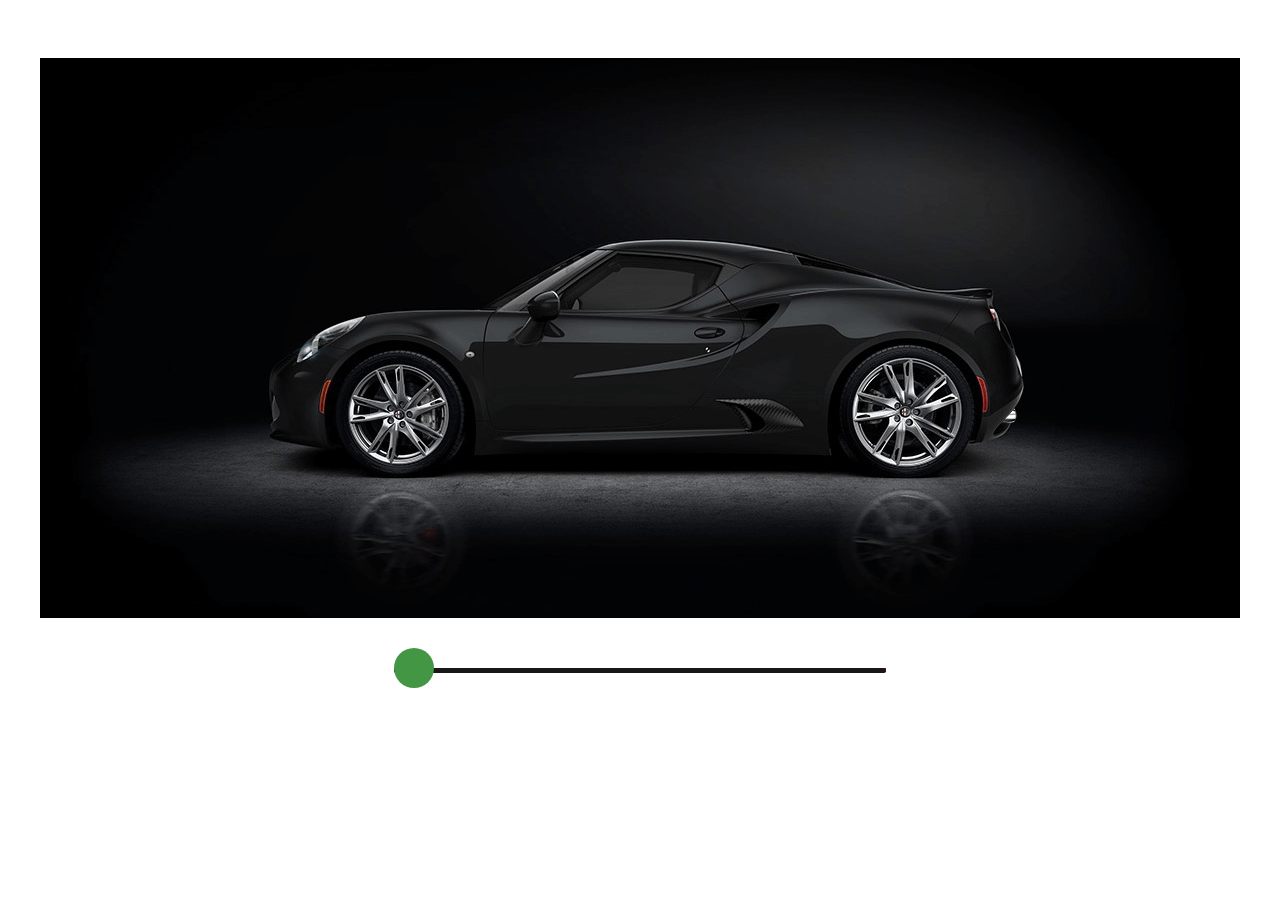
<file: Patrick2/More-info-vehicle.html>
<!DOCTYPE html>
<html>
<head>
	<title> More info vehicle </title>
	<!-- <link rel="stylesheet" type="text/css" href="css/style-more-info-vehicle.css"> -->
	<link rel="stylesheet" type="text/css" href="css/car.css">
	<script src="https://ajax.googleapis.com/ajax/libs/jquery/1.9.1/jquery.min.js"></script>
</head>
<body>
	<div class="wrapper-car">
		<div class="container">
			<div class="wrap-car">
				<div class="wrap-car-image">
					<img src="images/alfa.png">
					<div class="car-image"></div>
				</div>
				<div class="form-range">
					<form action="" class="my-range">
						<input type="range" name="range" id="input-range" min="0" max="17" value="0">
						<span class="texte"></span>
					</form>
				</div>
			</div>
		</div>
	</div>
</body>

<script>
	var slider = document.getElementById("input-range");
	$(slider).on('input',()=>{
		$('.car-image').css({"opacity":"1"})
		var position=6.25*slider.value+"%"
		$('.car-image').css({"transform":"translateX(-"+position+")"})
		$('.texte').text(slider.value)
	})
</script>
</html>
</file>
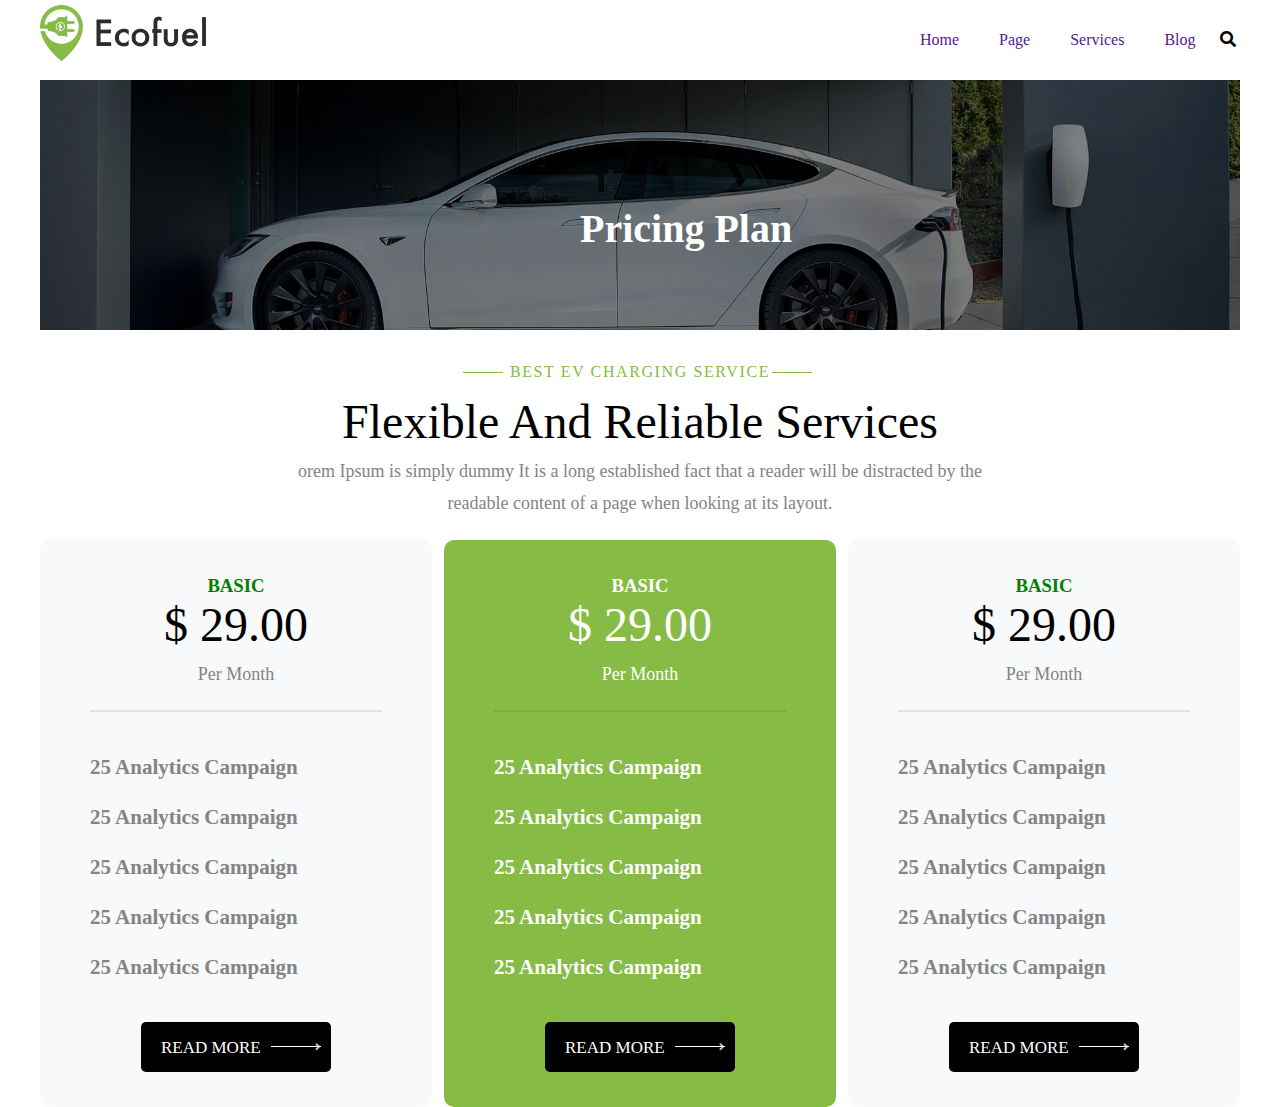
<file: Patrick2/pricing-plan.html>
<!DOCTYPE html>
<html>
<head>
	<title> Pricing Plan </title>
	<!-- fontawesome -->
    <link rel="stylesheet" href="https://cdnjs.cloudflare.com/ajax/libs/font-awesome/4.7.0/css/font-awesome.min.css">
    <link rel="stylesheet" href="https://cdnjs.cloudflare.com/ajax/libs/font-awesome/5.13.1/css/all.min.css">

	<link rel="stylesheet" type="text/css" href="css/pricing-plan.css">
	<link rel="stylesheet" type="text/css" href="css/style-header.css">
	<link rel="stylesheet" type="text/css" href="css/style-differentes-voiture.css">
</head>
<body>
	<div class="wrap-pricing-plan">
		<div class="container-pricing-plan">

			<div class="wrap-header">
             		<div class="container-header">
             			<div class="left-party-header">
             				<img src="images/header-logo.png">
             			</div>
             			<div class="right-items-header">
             				<div class="right-menus-party-header">
	             				<ul class="various-menus">
	             					<li> 
	             						<a href=""> Home </a>
	             						<ul class="various-sous-menus">
	             							<li> <a href=""> Home default </a> </li>
	             							<li> <a href=""> Home prime </a> </li>
	             							<li> <a href=""> Home default </a> </li>
	             						</ul>
         							</li>
	             					<li> <a href=""> Page </a> </li>
	             					<li> <a href=""> Services </a> </li>
	             					<li> <a href=""> Blog </a> </li>
	             				</ul>
	             			</div>
	             			<div class="icon-search">
	             				<i class="fa fa-search"></i>
	             			</div>
	             			<div class="icon-cart">
	             				<i class="fa fa-cart"></i>
	             			</div>
             			</div>
             		</div>
             	</div>

             	<div class="wrap-banner-pricing-plan">
             		<div class="container-banner-pricing-plan">
             			<div class="image-background-banner">
             				<img src="images/bg-2.jpg">
             			</div>
             			<div class="background-text-color">
             				
             			</div>
             			<div class="text-banner-pricing-plan">
             				<h2 class="title-banner"> Pricing Plan </h2>
             			</div>
             		</div>
             	</div>

             	<div class="wrap-Our-best-price-plan">
             		<div class="container-best-price-plan">
             			<h3 class="titre-bloc-nos-voitures"> BEST EV CHARGING SERVICE </h3>
             			<h2 class="second-title-nos-voitures"> Flexible And Reliable Services </h2>
             			<p class="paragraph-description-services"> orem Ipsum is simply dummy It is a long established fact that a reader will be distracted by the <br> readable content of a page when looking at its layout. </p>
             		</div>
             		<div class="differents-price-location">
             			<div class="item-price-location">
             				<div class="top-item-bloc">
             					<h3 class="titre-bloc-nosst-voitures"> BASIC </h3>
	             				<h2 class="second-title-nos-voitures"> $ 29.00 </h2>
	             				<p class="paragraph-description-services"> Per Month </p>
             				</div>
             				<div class="bottom-item-bloc">
             					<div class="any-item-bottom">
             						<h2 class="title-identification title-different"> 25 Analytics Campaign </h2>
             					</div>
             					<div class="any-item-bottom">
             						<h2 class="title-identification"> 25 Analytics Campaign </h2>
             					</div>
             					<div class="any-item-bottom">
             						<h2 class="title-identification"> 25 Analytics Campaign </h2>
             					</div>
             					<div class="any-item-bottom">
             						<h2 class="title-identification"> 25 Analytics Campaign </h2>
             					</div>
             					<div class="any-item-bottom">
             						<h2 class="title-identification"> 25 Analytics Campaign </h2>
             					</div>
             					<div class="bottom-informations-echantillon">
             						<button> <span class="text-button"> READ MORE </span> </button>
             					</div>
             				</div>
             			</div>
             			<div class="item-price-location item-price-different">
             				<div class="top-item-bloc">
             					<h3 class="titre-bloc-nosst-voitures"> BASIC </h3>
	             				<h2 class="second-title-nos-voitures"> $ 29.00 </h2>
	             				<p class="paragraph-description-services"> Per Month </p>
             				</div>
             				<div class="bottom-item-bloc">
             					<div class="any-item-bottom">
             						<h2 class="title-identification title-different"> 25 Analytics Campaign </h2>
             					</div>
             					<div class="any-item-bottom">
             						<h2 class="title-identification"> 25 Analytics Campaign </h2>
             					</div>
             					<div class="any-item-bottom">
             						<h2 class="title-identification"> 25 Analytics Campaign </h2>
             					</div>
             					<div class="any-item-bottom">
             						<h2 class="title-identification"> 25 Analytics Campaign </h2>
             					</div>
             					<div class="any-item-bottom">
             						<h2 class="title-identification"> 25 Analytics Campaign </h2>
             					</div>
             					<div class="bottom-informations-echantillon">
             						<button> <span class="text-button"> READ MORE </span> </button>
             					</div>
             				</div>
             			</div>
             			<div class="item-price-location">
             				<div class="top-item-bloc">
             					<h3 class="titre-bloc-nosst-voitures"> BASIC </h3>
	             				<h2 class="second-title-nos-voitures"> $ 29.00 </h2>
	             				<p class="paragraph-description-services"> Per Month </p>
             				</div>
             				<div class="bottom-item-bloc">
             					<div class="any-item-bottom">
             						<h2 class="title-identification title-different"> 25 Analytics Campaign </h2>
             					</div>
             					<div class="any-item-bottom">
             						<h2 class="title-identification"> 25 Analytics Campaign </h2>
             					</div>
             					<div class="any-item-bottom">
             						<h2 class="title-identification"> 25 Analytics Campaign </h2>
             					</div>
             					<div class="any-item-bottom">
             						<h2 class="title-identification"> 25 Analytics Campaign </h2>
             					</div>
             					<div class="any-item-bottom">
             						<h2 class="title-identification"> 25 Analytics Campaign </h2>
             					</div>
             					<div class="bottom-informations-echantillon">
             						<button> <span class="text-button"> READ MORE </span> </button>
             					</div>
             				</div>
             			</div>
             		</div>
             	</div>
		</div>
	</div>

</body>
</html>
</file>
<file: Patrick2/css/style-more-info-vehicle.css>
.container-more-about-vehicle {
  width: 1200px;
  margin: 0 auto;
  max-width: 100%;
}

.wrap-more-about-vehicle {
  position: relative;
  z-index: 1;
  display: inline-block;
  /*! overflow: hidden; */
}
.container-more-about-vehicle {
  width: 1200px;
  margin: 0 auto;
  max-width: 100%;
}
.input-range-slide {
  position: absolute;
  left: 128px;
  z-index: 13;
  /*! bottom: -600px; */
  text-align: center;
  opacity: 1;
  cursor: ew-resize;
}
.input-range-slide {
}
</file>
<file: Patrick2/css/car.css>
input[type=range] {
    height: 4px;
    -webkit-appearance: none;
    margin: 10px 0;
    width: 41%;
    position: relative;
    background-color: red;
  }


.container {
  height: 500px;
  width: 1200px;
  position: relative;
  margin: 0 auto;
}

input[type=range]:focus {
outline: none;
}
input[type=range]::-webkit-slider-runnable-track {
width: 100%;
height: 5px;
cursor:col-resize;
background: #171717;
border-radius: 2px;
}
input[type=range]::-webkit-slider-thumb {
height: 40px;
width: 40px;
border-radius: 23px;
background: #439643;
cursor: pointer;
-webkit-appearance: none;
margin-top: -20px;
cursor: ew-resize;

}
  
  .car-image{
    background: url("../images/alfa.png") center center no-repeat;
    position: absolute;
    z-index: 2;
    top: 0;
    left: 0;
    height: 100%;
    width: 1600%;
    background-size: 100%;
    opacity: 0;
    -webkit-transition: opacity .3s;
    -moz-transition: opacity .3s;
    transition: opacity ease .3s;

}
.wrap-car-image{
    position: relative;
    height: 100%;
    width: 100%;
}
.my-range {
    display: flex;
    justify-content: center;
    padding: 40px 0;
}

.form-range {
  position: relative;
  z-index: 4;
  left: 0;
  bottom: 0;
}
.wrap-car-image img{
    display: block;
    width: 1600%;
    z-index: 1;
    position: relative;
    height: 100%;
}
.wrap-car {
    position: relative;
    overflow: hidden;
    /*! height: 100%; */
    width: 100%;
}

.wrapper-car {
    padding: 50px 0;
}
</file>
<file: Patrick2/css/pricing-plan.css>
.container-pricing-plan {
  width: 1200px;
  margin: 0 auto;
  max-width: 100%;
}
.container-banner-pricing-plan img {
  width: 100%;
  height: 250px;
  object-fit: cover;
}
.container-banner-pricing-plan {
  height: 250px;
  display: flex;
  position: relative;
  text-align: center;
}
.image-background-banner {
  height: 100%;
  width: 100%;
}
.background-text-color {
  position: absolute;
  width: 100%;
  height: 100%;
  background-color: #000;
  opacity: 0.5;
}
.text-banner-pricing-plan {
  position: absolute;
  text-align: center;
  top: 50%;
  left: 45%;
}
.text-banner-pricing-plan h2 {
  color: #fff;
  font-size: 40px;
}

.wrap-Our-best-price-plan {
  margin-top: 30px;
}

.differents-price-location {
  width: 100%;
  display: flex;
  justify-content: space-between;
}
.item-price-location {
  width: 24.33%;
  background-color: #f7f9fa;
  border-radius: 10px;
  padding: 35px 50px;
}
.top-item-bloc h3:after {
  content: "";
}

.top-item-bloc .titre-bloc-nosst-voitures {
  color: green;
  text-align: center;
}

.any-item-bottom {
  font-family: Futura PT Book;
  font-size: 14px;
  font-style: normal;
  font-weight: normal;
  line-height: 1.8;
  color: #848484;
}

.top-item-bloc.second-title-nos-voitures {
  font-weight: 500;
  margin: 15px 0 0px;
  font-size: 54px;
  line-height: 62px;
}

.any-item-bottom {
  font-family: Futura PT Book;
  font-size: 14px;
  font-style: normal;
  font-weight: normal;
  line-height: 50px;
  color: #848484;
  position: relative;
}
.top-item-bloc.second-title-nos-voitures {
  font-weight: 500;
  margin: 15px 0 0px;
  font-size: 54px;
  line-height: 62px;
}

.title-identification.title-different:after {
  content: "\f2d7";
  position: absolute;
  right: 0;
  top: 3px;
  font-family: Font Awesome 5 Free;
}
.title-identification:after {
  content: "\f382";
  right: 0;
  position: absolute;
  top: 3px;
}
.bottom-item-bloc .bottom-informations-echantillon {
  margin-top: 20px;
}
.top-item-bloc {
  border-bottom: 2px solid rgba(44, 44, 44, 0.1);
  margin-bottom: 30px;
}

.item-price-location.item-price-different {
  background-color: #86bb45;
  color: #fff;
}
.item-price-different .top-item-bloc h3 {
  color: #fff;
}
.item-price-different .top-item-bloc p {
  color: #fff;
}
.item-price-different .bottom-item-bloc .any-item-bottom h2 {
  color: #fff;
}
</file>
<file: Patrick2/css/style-header.css>
* {
    outline: none;
    padding: 0;
    margin: 0;
    list-style: none;
    text-decoration: none;
}

.wrap-header {height: 70px;padding: 5px 0px;/*! position: fixed; */z-index: 10;width: 1200px;background-color: #fff;}

.container-header {
    display: flex;
    height: 100%;
    justify-content: space-between;
    align-items: center;
}

.left-party-header {
    height: 100%;
}

.left-party-header img {
    height: 80%;
}

.right-items-header {
    display: flex;
    justify-content: space-between;
    width: 340px;
}

.right-menus-party-header ul {
    display: flex;
    justify-content: space-around;
    /* width: 250px; */
}

ul.various-sous-menus {
    left: 0;
    display: flex;
    flex-direction: column;
    width: 130px;
    visibility: hidden;
    top: 35px;
    position: absolute;
    background-color: white;
    line-height: 30px;
    padding: 15px 15px;
}

ul.various-menus li {
    position: relative;
}

ul.various-menus li:hover ul.various-sous-menus {
    visibility: visible;
    z-index: 5;
}

ul.various-menus li:after {
  content: '\f107';
  font-family: 'Font Awesome 5 Free';
  position: absolute;
  top: 18%;
  right: 0;
}

ul.various-menus li a {
    padding: 15px 20px;
}
</file>
<file: Patrick2/css/style-differentes-voiture.css>
.wrap-nos-types-de-voitures {
  margin-top: 60px;
}
.titre-bloc-nos-voitures {
  font-family: Futura PTM;
  text-transform: uppercase;
  font-size: 16px;
  line-height: 24px;
  letter-spacing: 0.1em;
  font-weight: 500;
  position: relative;
  color: #86bb45;
  width: 100%;
  margin: 0 0 10px;
  padding-right: 45px;
  text-align: center;
  position: relative;
}
.titre-bloc-nos-voitures:before {
  content: "";
  width: 40px;
  height: 1px;
  background-color: #86bb45;
  position: absolute;
  top: 50%;
  left: 34%;
}
.titre-bloc-nos-voitures:after {
  content: "";
  width: 40px;
  height: 1px;
  background-color: #86bb45;
  position: absolute;
  top: 50%;
  right: 38%;
}
.second-title-nos-voitures {
  font-size: 48px;
  line-height: 56px;
  font-weight: 500;
  font-family: Futura PTM;
  margin: 0 0 5px;
  text-align: center;
}
.paragraph-description-services {
  font-family: Futura PT Book;
  font-size: 18px;
  font-style: normal;
  font-weight: normal;
  line-height: 1.8;
  color: #848484;
  text-align: center;
  margin-bottom: 20px;
}
.differents-types-vehicles {
  display: flex;
  width: 100%;
  justify-content: space-between;
}
.un-echantillon-de-vehicule {
  width: 32.33%;
}
.title-echantillon {
  font-family: Futura PTM;
  font-weight: 500;
  font-size: 14px;
  line-height: 22px;
  margin: 0 0 5px;
  float: left;
  width: 100%;
  color: #86bb45;
  display: inline-block;
  text-transform: uppercase;
  text-align: center;
}
.second-title-echantillon {
  font-size: 28px;
  font-style: normal;
  line-height: 36px;
  font-family: Futura PTM;
  color: #2c2c2c;
  font-style: normal;
  text-transform: capitalize;
  font-weight: 500;
  margin: 0;
  margin-top: 0px;
  -ms-word-wrap: break-word;
  word-wrap: break-word;
  text-align: center;
}

.bottom-informations-echantillon {
  display: flex;
  flex-direction: column;
  align-items: center;
}

.image-bloc-echantillon img {
  width: 100%;
}
.image-bloc-echantillon {
  margin-bottom: 10px;
}

.bottom-informations-echantillon button {
    background-color: #000;
    font-family: Jost;
    position: relative;
    height: auto;
    width: auto;
    color: rgb(255, 255, 255);
    text-decoration: none;
    white-space: nowrap;
    min-height: 0px;
    min-width: 0px;
    max-height: none;
    max-width: none;
    text-align: left;
    line-height: 35px;
    letter-spacing: 0px;
    font-weight: 400;
    font-size: 17px;
    padding: 0px 20px;
    border-radius: 5px;
    backdrop-filter: none;
    filter: none;
    transform-origin: 50% 50%;
    opacity: 1;
    transform: translate(0px, 0px);
    visibility: visible;
    border-width: 0px;
    width: 190px;
    height: 50px;
    margin-top: 10px;
}

.bottom-informations-echantillon button .text-button:after {
    
    content: "\f105";
    position: absolute;
    top: 50%;
    margin-top: -6px;
    z-index: 1;
    font-family: 'Font Awesome 5 Free';
    line-height: 1;
    font-size: 11px;
    font-weight: 700;
    opacity: 0.8;
    margin-left: 5px;
    right: 0;
    margin-right: 10px;
}


.bottom-informations-echantillon button:hover .text-button:before {
  left:0;
  margin-left:10px;
}

.bottom-informations-echantillon button:hover .text-button {
   margin-left:50px;
}

.bottom-informations-echantillon button:hover{
  background-color: #86bb45;
}
.bottom-informations-echantillon button .text-button:before {
    
    content: " ";
    position: absolute;
    top: 60%;
    width: 50px;
    height: 1px;
    background-color: white;
    margin-top: -6px;
    z-index: 1;
    font-family: 'Font Awesome 5 Free';
    right: 0;
    margin-right: 10px;
}

.paragraph-description-echantillon {
  font-family: Futura PTM;
  font-size: 18px;
  font-style: normal;
  font-weight: normal;
  line-height: 1.8;
  color: #848484;
  text-align: center;
}
.bottom-informations-echantillon.differents-items-right button {
  text-align: center;
}
</file>
